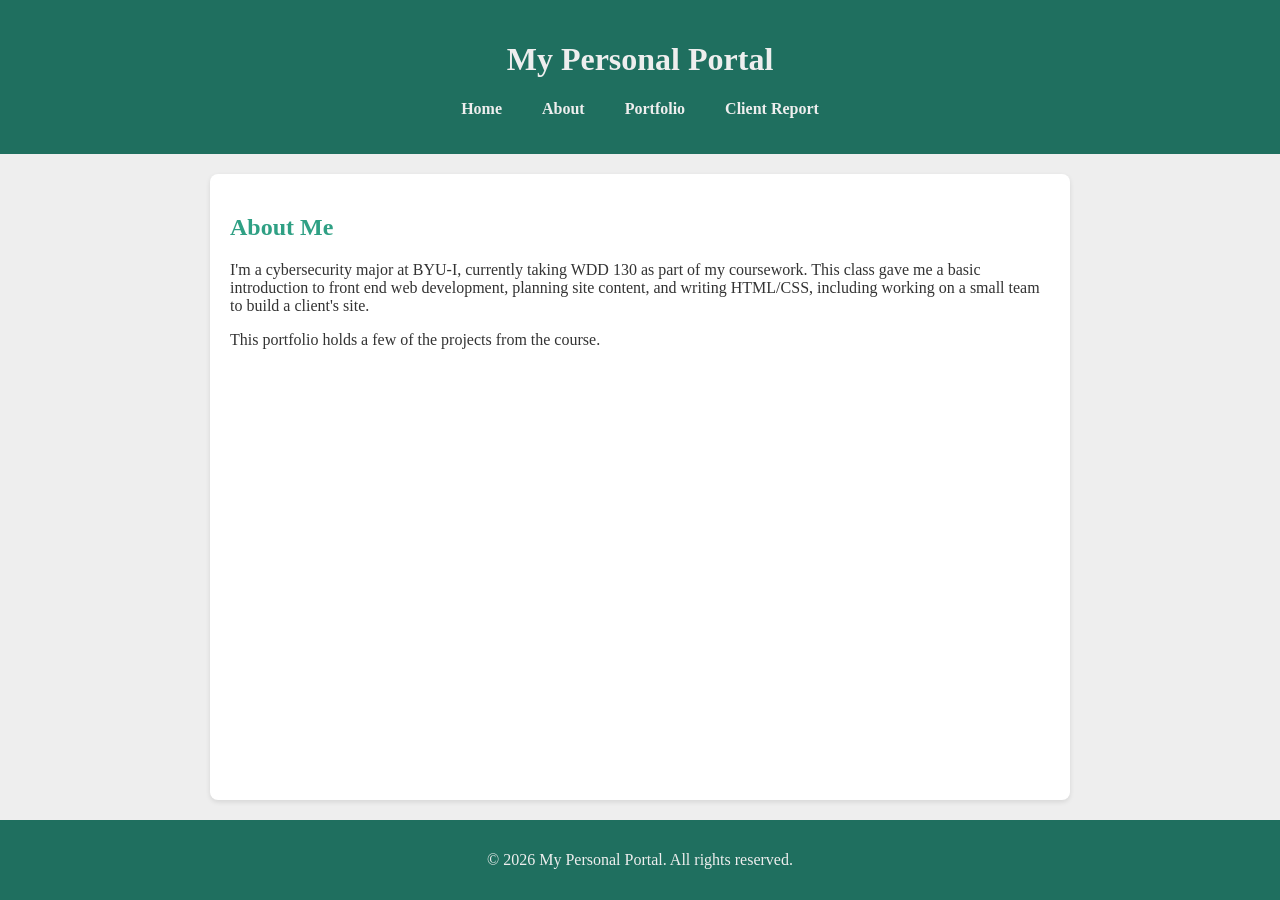
<file: about.html>
<!DOCTYPE html>
<html lang="en">
<head>
  <meta charset="UTF-8" />
  <title>About Me</title>
  <link rel="stylesheet" href="styles/style.css">
</head>
<body>
  <header>
    <h1>My Personal Portal</h1>
    <nav>
      <ul>
        <li><a href="index.html#home">Home</a></li>
        <li><a href="about.html">About</a></li>
        <li><a href="index.html#portfolio">Portfolio</a></li>
        <li><a href="client_report.html">Client Report</a></li>
      </ul>
    </nav>
  </header>

  <main>
    <section id="about">
      <h2>About Me</h2>
      <p>I'm a cybersecurity major at BYU-I, currently taking WDD 130 as part of my coursework. This class gave me a basic introduction to front end web development, planning site content, and writing HTML/CSS, including working on a small team to build a client's site.</p>
      <p>This portfolio holds a few of the projects from the course.</p>
    </section>
  </main>

  <footer>
    <p>&copy; 2026 My Personal Portal. All rights reserved.</p>
  </footer>
</body>
</html>
</file>
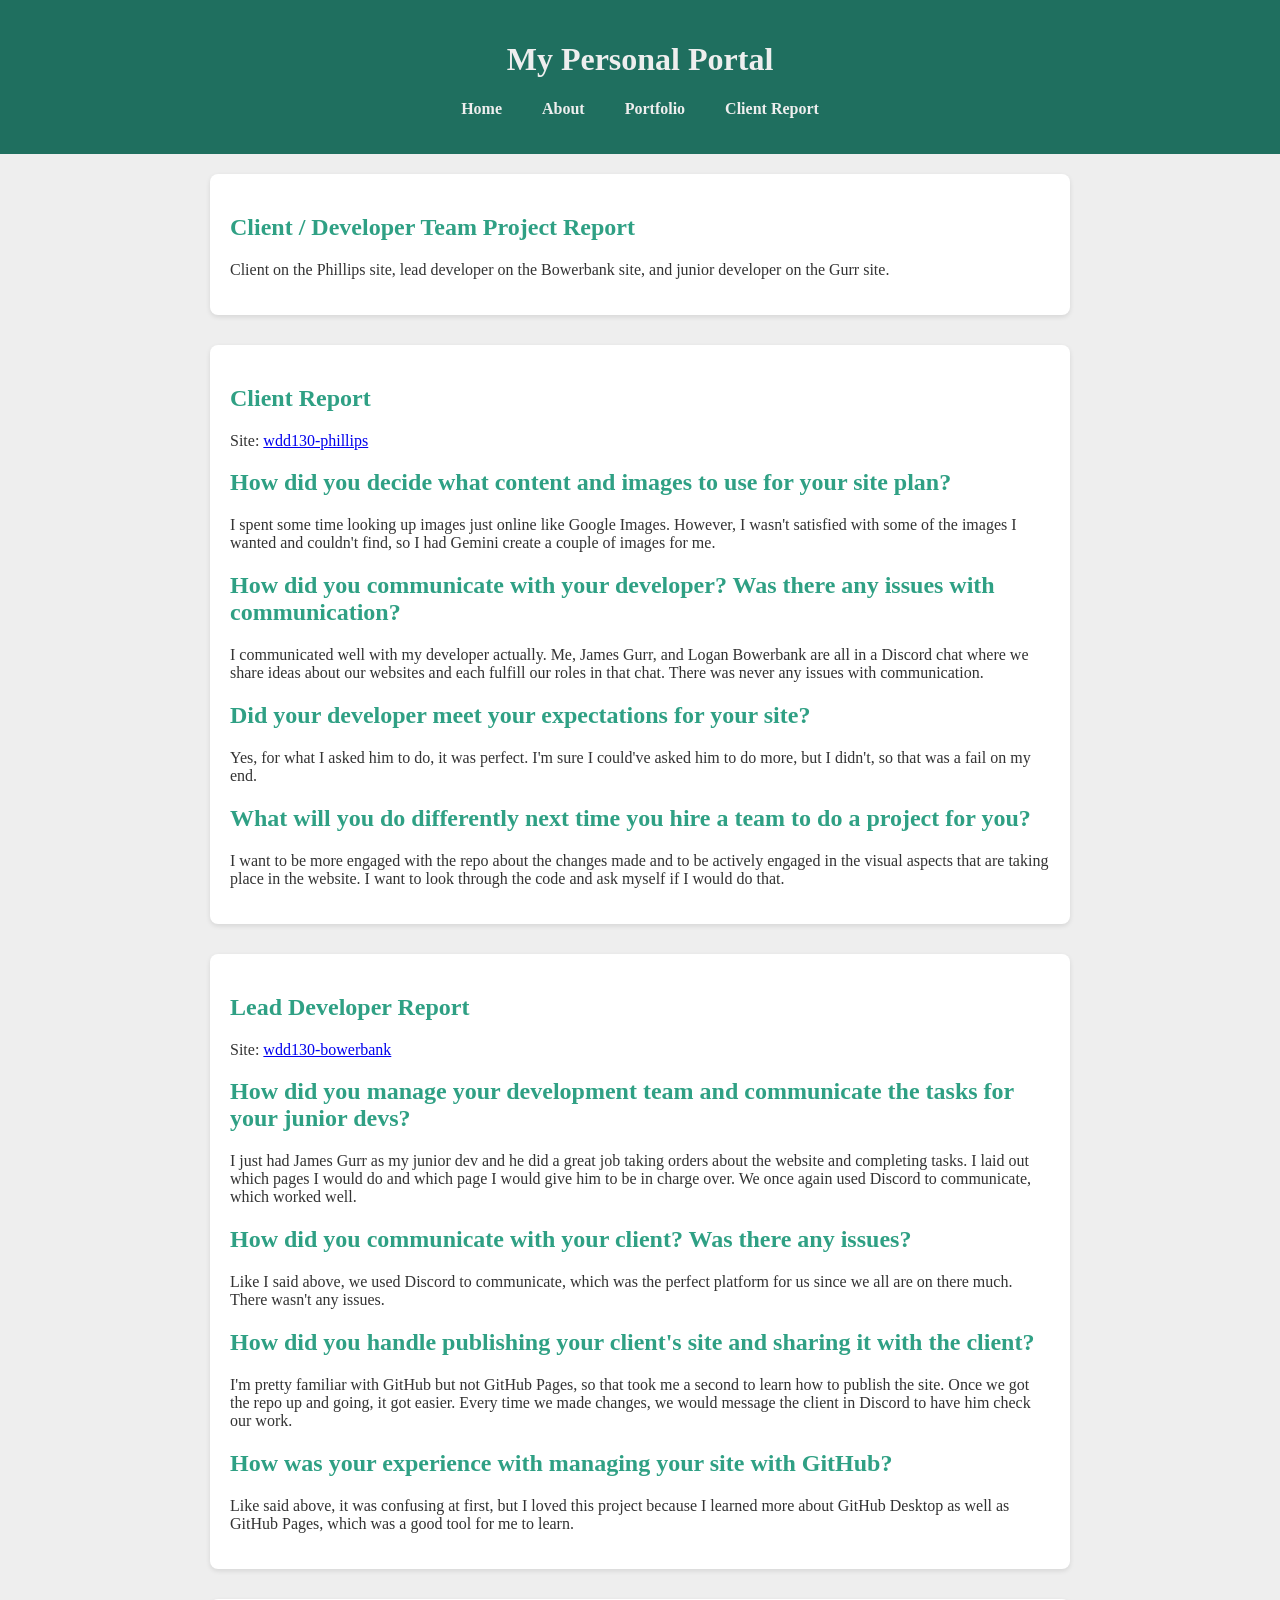
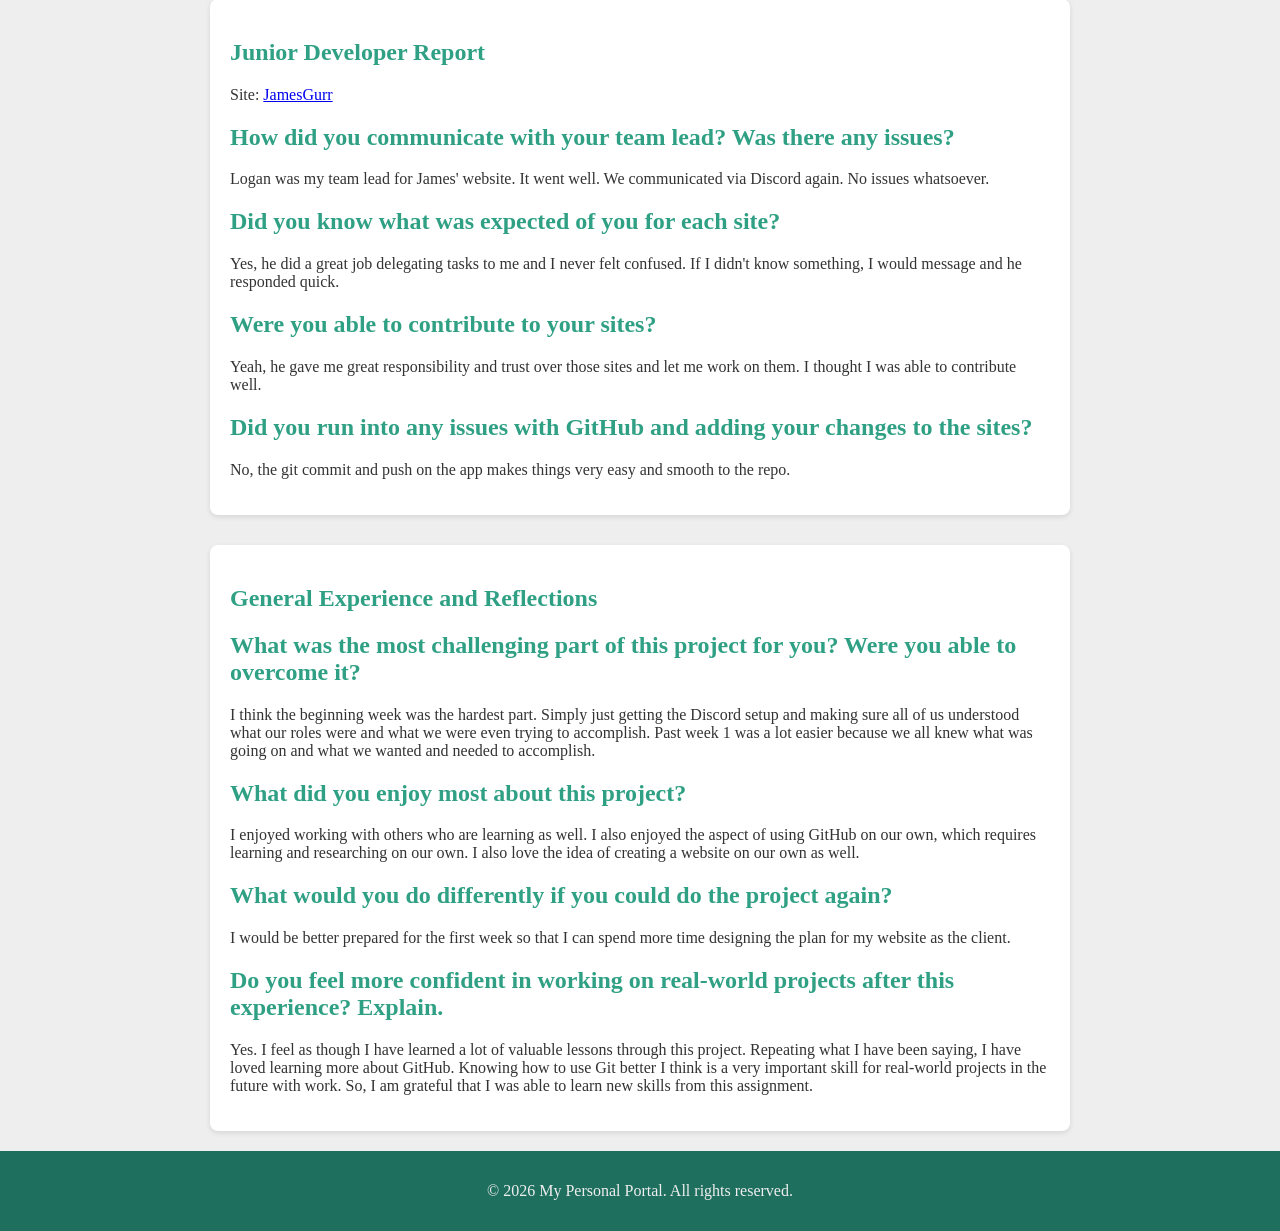
<file: client_report.html>
<!DOCTYPE html>
<html lang="en">
<head>
  <meta charset="UTF-8" />
  <title>Client / Developer Team Project Report</title>
  <link rel="stylesheet" href="styles/style.css">
</head>
<body>
  <header>
    <h1>My Personal Portal</h1>
    <nav>
      <ul>
        <li><a href="index.html#home">Home</a></li>
        <li><a href="about.html">About</a></li>
        <li><a href="index.html#portfolio">Portfolio</a></li>
        <li><a href="client_report.html">Client Report</a></li>
      </ul>
    </nav>
  </header>

  <main>
    <section id="report-intro">
      <h2>Client / Developer Team Project Report</h2>
      <p>Client on the Phillips site, lead developer on the Bowerbank site, and junior developer on the Gurr site.</p>
    </section>

    <section id="client-report">
      <h2>Client Report</h2>
      <p>Site: <a href="https://jamesgurr.github.io/wdd130-phillips/" target="_blank" rel="noopener">wdd130-phillips</a></p>

      <h2>How did you decide what content and images to use for your site plan?</h2>
      <p>I spent some time looking up images just online like Google Images. However, I wasn't satisfied with some of the images I wanted and couldn't find, so I had Gemini create a couple of images for me.</p>

      <h2>How did you communicate with your developer? Was there any issues with communication?</h2>
      <p>I communicated well with my developer actually. Me, James Gurr, and Logan Bowerbank are all in a Discord chat where we share ideas about our websites and each fulfill our roles in that chat. There was never any issues with communication.</p>

      <h2>Did your developer meet your expectations for your site?</h2>
      <p>Yes, for what I asked him to do, it was perfect. I'm sure I could've asked him to do more, but I didn't, so that was a fail on my end.</p>

      <h2>What will you do differently next time you hire a team to do a project for you?</h2>
      <p>I want to be more engaged with the repo about the changes made and to be actively engaged in the visual aspects that are taking place in the website. I want to look through the code and ask myself if I would do that.</p>
    </section>

    <section id="lead-developer-report">
      <h2>Lead Developer Report</h2>
      <p>Site: <a href="https://bdphillips17.github.io/wdd130-bowerbank/" target="_blank" rel="noopener">wdd130-bowerbank</a></p>

      <h2>How did you manage your development team and communicate the tasks for your junior devs?</h2>
      <p>I just had James Gurr as my junior dev and he did a great job taking orders about the website and completing tasks. I laid out which pages I would do and which page I would give him to be in charge over. We once again used Discord to communicate, which worked well.</p>

      <h2>How did you communicate with your client? Was there any issues?</h2>
      <p>Like I said above, we used Discord to communicate, which was the perfect platform for us since we all are on there much. There wasn't any issues.</p>

      <h2>How did you handle publishing your client's site and sharing it with the client?</h2>
      <p>I'm pretty familiar with GitHub but not GitHub Pages, so that took me a second to learn how to publish the site. Once we got the repo up and going, it got easier. Every time we made changes, we would message the client in Discord to have him check our work.</p>

      <h2>How was your experience with managing your site with GitHub?</h2>
      <p>Like said above, it was confusing at first, but I loved this project because I learned more about GitHub Desktop as well as GitHub Pages, which was a good tool for me to learn.</p>
    </section>

    <section id="junior-developer-report">
      <h2>Junior Developer Report</h2>
      <p>Site: <a href="https://loganbowerbank-cmyk.github.io/JamesGurr/" target="_blank" rel="noopener">JamesGurr</a></p>

      <h2>How did you communicate with your team lead? Was there any issues?</h2>
      <p>Logan was my team lead for James' website. It went well. We communicated via Discord again. No issues whatsoever.</p>

      <h2>Did you know what was expected of you for each site?</h2>
      <p>Yes, he did a great job delegating tasks to me and I never felt confused. If I didn't know something, I would message and he responded quick.</p>

      <h2>Were you able to contribute to your sites?</h2>
      <p>Yeah, he gave me great responsibility and trust over those sites and let me work on them. I thought I was able to contribute well.</p>

      <h2>Did you run into any issues with GitHub and adding your changes to the sites?</h2>
      <p>No, the git commit and push on the app makes things very easy and smooth to the repo.</p>
    </section>

    <section id="general-reflections">
      <h2>General Experience and Reflections</h2>

      <h2>What was the most challenging part of this project for you? Were you able to overcome it?</h2>
      <p>I think the beginning week was the hardest part. Simply just getting the Discord setup and making sure all of us understood what our roles were and what we were even trying to accomplish. Past week 1 was a lot easier because we all knew what was going on and what we wanted and needed to accomplish.</p>

      <h2>What did you enjoy most about this project?</h2>
      <p>I enjoyed working with others who are learning as well. I also enjoyed the aspect of using GitHub on our own, which requires learning and researching on our own. I also love the idea of creating a website on our own as well.</p>

      <h2>What would you do differently if you could do the project again?</h2>
      <p>I would be better prepared for the first week so that I can spend more time designing the plan for my website as the client.</p>

      <h2>Do you feel more confident in working on real-world projects after this experience? Explain.</h2>
      <p>Yes. I feel as though I have learned a lot of valuable lessons through this project. Repeating what I have been saying, I have loved learning more about GitHub. Knowing how to use Git better I think is a very important skill for real-world projects in the future with work. So, I am grateful that I was able to learn new skills from this assignment.</p>
    </section>
  </main>

  <footer>
    <p>&copy; 2026 My Personal Portal. All rights reserved.</p>
  </footer>
</body>
</html>
</file>
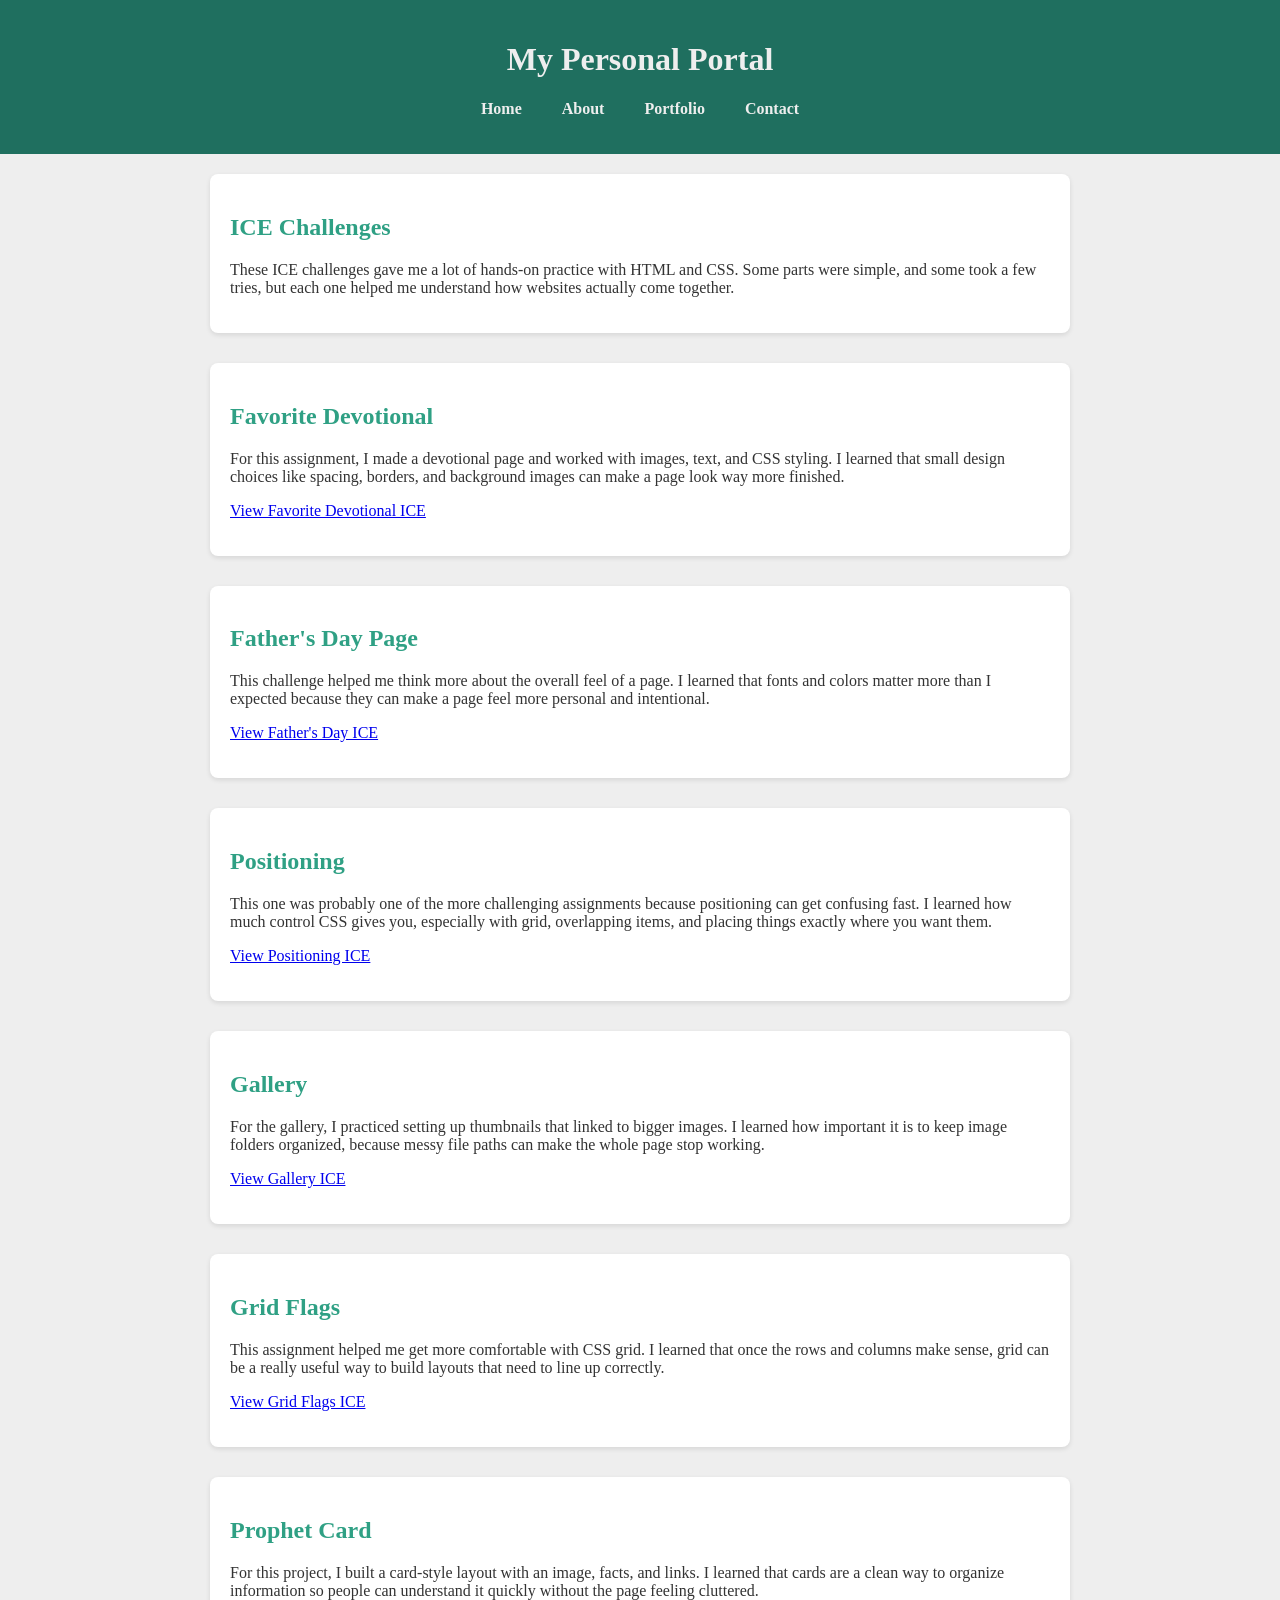
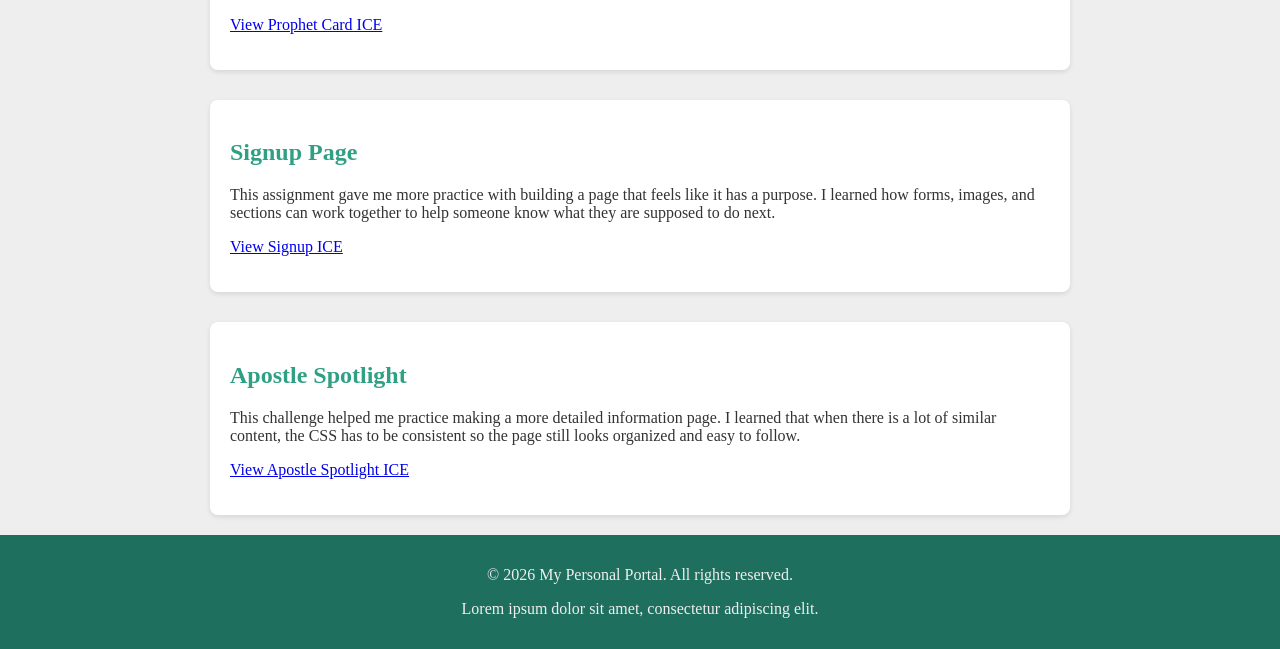
<file: ice.html>
<!DOCTYPE html>
<html lang="en">
<head>
  <meta charset="UTF-8" />
  <title>Portal - ICE Challenges</title>
  <link rel="stylesheet" href="styles/style.css">
</head>
<body>
  <header>
    <h1>My Personal Portal</h1>
    <nav>
      <ul>
        <li><a href="#home">Home</a></li>
        <li><a href="#about">About</a></li>
        <li><a href="#portfolio">Portfolio</a></li>
        <li><a href="#contact">Contact</a></li>
      </ul>
    </nav>
  </header>

  <main>
    <section>
      <h2>ICE Challenges</h2>
      <p>These ICE challenges gave me a lot of hands-on practice with HTML and CSS. Some parts were simple, and some took a few tries, but each one helped me understand how websites actually come together.</p>
    </section>

    <section>
      <h2>Favorite Devotional</h2>
      <p>For this assignment, I made a devotional page and worked with images, text, and CSS styling. I learned that small design choices like spacing, borders, and background images can make a page look way more finished.</p>
      <p><a href="../ICE/favorite_devo/favdevo.html" target="_blank">View Favorite Devotional ICE</a></p>
    </section>

    <section>
      <h2>Father's Day Page</h2>
      <p>This challenge helped me think more about the overall feel of a page. I learned that fonts and colors matter more than I expected because they can make a page feel more personal and intentional.</p>
      <p><a href="../ICE/fathersday/index.html" target="_blank">View Father's Day ICE</a></p>
    </section>

    <section>
      <h2>Positioning</h2>
      <p>This one was probably one of the more challenging assignments because positioning can get confusing fast. I learned how much control CSS gives you, especially with grid, overlapping items, and placing things exactly where you want them.</p>
      <p><a href="../ICE/positioning/positioning.html" target="_blank">View Positioning ICE</a></p>
    </section>

    <section>
      <h2>Gallery</h2>
      <p>For the gallery, I practiced setting up thumbnails that linked to bigger images. I learned how important it is to keep image folders organized, because messy file paths can make the whole page stop working.</p>
      <p><a href="../ICE/gallery/gallery.html" target="_blank">View Gallery ICE</a></p>
    </section>

    <section>
      <h2>Grid Flags</h2>
      <p>This assignment helped me get more comfortable with CSS grid. I learned that once the rows and columns make sense, grid can be a really useful way to build layouts that need to line up correctly.</p>
      <p><a href="../ICE/grid_flags/flags.html" target="_blank">View Grid Flags ICE</a></p>
    </section>

    <section>
      <h2>Prophet Card</h2>
      <p>For this project, I built a card-style layout with an image, facts, and links. I learned that cards are a clean way to organize information so people can understand it quickly without the page feeling cluttered.</p>
      <p><a href="../ICE/prophet_cards/oaks.html" target="_blank">View Prophet Card ICE</a></p>
    </section>

    <section>
      <h2>Signup Page</h2>
      <p>This assignment gave me more practice with building a page that feels like it has a purpose. I learned how forms, images, and sections can work together to help someone know what they are supposed to do next.</p>
      <p><a href="../ICE/signup/signup.html" target="_blank">View Signup ICE</a></p>
    </section>

    <section>
      <h2>Apostle Spotlight</h2>
      <p>This challenge helped me practice making a more detailed information page. I learned that when there is a lot of similar content, the CSS has to be consistent so the page still looks organized and easy to follow.</p>
      <p><a href="../ICE/apostle_spotlight/apostle_spotlight/apostles.html" target="_blank">View Apostle Spotlight ICE</a></p>
    </section>
  </main>

  <footer>
    <p>&copy; 2026 My Personal Portal. All rights reserved.</p>
    <p>Lorem ipsum dolor sit amet, consectetur adipiscing elit.</p>
  </footer>
</body>
</html>
</file>
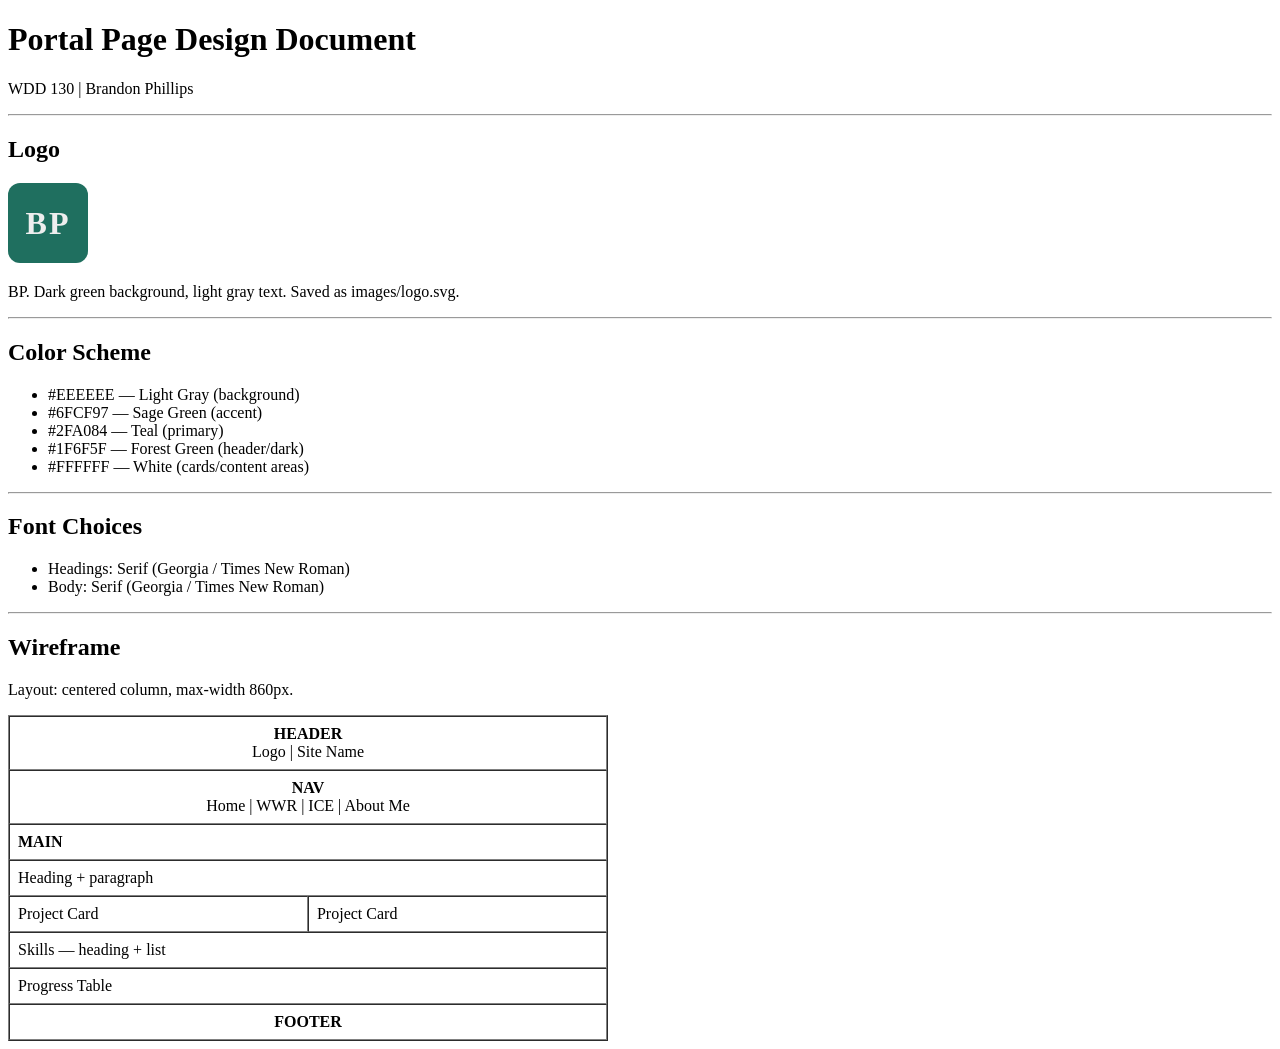
<file: wireframe.html>
<!DOCTYPE html>
<html lang="en">
<head>
  <meta charset="UTF-8" />
  <title>Design Document — Brandon Phillips WDD 130</title>
</head>
<body>

  <h1>Portal Page Design Document</h1>
  <p>WDD 130 | Brandon Phillips </p>

  <hr>

  <h2>Logo</h2>
  <svg xmlns="http://www.w3.org/2000/svg" viewBox="0 0 80 80" width="80" height="80">
    <rect width="80" height="80" rx="12" fill="#1F6F5F"/>
    <text x="50%" y="54%" dominant-baseline="middle" text-anchor="middle"
      font-family="Georgia, serif" font-size="32" font-weight="bold" fill="#EEEEEE"
      letter-spacing="2">BP</text>
  </svg>
  <p>BP. Dark green background, light gray text. Saved as images/logo.svg.</p>

  <hr>

  <h2>Color Scheme</h2>
  <ul>
    <li>#EEEEEE — Light Gray (background)</li>
    <li>#6FCF97 — Sage Green (accent)</li>
    <li>#2FA084 — Teal (primary)</li>
    <li>#1F6F5F — Forest Green (header/dark)</li>
    <li>#FFFFFF — White (cards/content areas)</li>
  </ul>

  <hr>

  <h2>Font Choices</h2>
  <ul>
    <li>Headings: Serif (Georgia / Times New Roman)</li>
    <li>Body: Serif (Georgia / Times New Roman)</li>
  </ul>

  <hr>

  <h2>Wireframe</h2>
  <p>Layout: centered column, max-width 860px.</p>

  <table border="1" cellpadding="8" cellspacing="0" width="600">
    <tr>
      <td colspan="2" align="center"><strong>HEADER</strong><br>Logo | Site Name</td>
    </tr>
    <tr>
      <td colspan="2" align="center"><strong>NAV</strong><br>Home | WWR | ICE | About Me</td>
    </tr>
    <tr>
      <td colspan="2"><strong>MAIN</strong></td>
    </tr>
    <tr>
      <td colspan="2">Heading + paragraph</td>
    </tr>
    <tr>
      <td>Project Card</td>
      <td>Project Card</td>
    </tr>
    <tr>
      <td colspan="2">Skills — heading + list</td>
    </tr>
    <tr>
      <td colspan="2">Progress Table</td>
    </tr>
    <tr>
      <td colspan="2" align="center"><strong>FOOTER</strong></td>
    </tr>
  </table>

</body>
</html>
</file>
<file: styles/style.css>
:root {
  --bg-light: #EEEEEE;
  --accent-sage: #6FCF97;
  --primary-teal: #2FA084;
  --dark-forest: #1F6F5F;
  --card-white: #FFFFFF;
}

body {
  margin: 0;
  padding: 0;
  font-family: Georgia, "Times New Roman", serif;
  background-color: var(--bg-light);
  color: #333;
  display: grid;
  grid-template-rows: auto 1fr auto;
  min-height: 100vh;
}

header {
  background-color: var(--dark-forest);
  color: var(--bg-light);
  padding: 20px;
  text-align: center;
}

nav ul {
  list-style-type: none;
  padding: 0;
  display: flex;
  justify-content: center;
  gap: 20px;
}

nav a {
  color: var(--bg-light);
  text-decoration: none;
  font-weight: bold;
  padding: 5px 10px;
}

nav a:hover {
  background-color: var(--primary-teal);
  border-radius: 4px;
}

main {
  max-width: 860px;
  margin: 20px auto;
  padding: 0 20px;
  display: grid;
  grid-template-columns: 1fr;
  gap: 30px;
}

section {
  background-color: var(--card-white);
  padding: 20px;
  border-radius: 8px;
  box-shadow: 0 2px 5px rgba(0,0,0,0.1);
}

h1, h2, h3 {
  font-family: Georgia, "Times New Roman", serif;
}

h2 {
  color: var(--primary-teal);
}

#hero {
  background-image: url('../images/hero.jpg');
  background-size: cover;
  background-position: center;
  color: var(--card-white);
  display: grid;
  align-content: center;
  min-height: 300px;
}

#hero h2 {
  color: var(--accent-sage);
  background-color: rgba(31, 111, 95, 0.85);
  display: inline-block;
  padding: 10px;
  margin: 0 auto 10px;
  border-radius: 4px;
}

#hero p {
  background-color: rgba(31, 111, 95, 0.85);
  padding: 10px;
  border-radius: 4px;
  margin: 0;
}

#hero img {
  display: none;
}

#portfolio {
  display: grid;
  grid-template-columns: repeat(auto-fit, minmax(200px, 1fr));
  gap: 20px;
}

#portfolio h2 {
  grid-column: 1 / -1;
}

article {
  background-color: var(--bg-light);
  padding: 15px;
  border-radius: 5px;
  text-align: center;
}

article img {
  max-width: 100%;
  height: auto;
  border-radius: 4px;
}

form {
  display: grid;
  grid-template-columns: 1fr;
  gap: 15px;
  max-width: 400px;
}

input, textarea {
  width: 100%;
  padding: 8px;
  border: 1px solid #ccc;
  border-radius: 4px;
  font-family: inherit;
}

button {
  background-color: var(--accent-sage);
  color: var(--dark-forest);
  border: none;
  padding: 10px 20px;
  cursor: pointer;
  font-weight: bold;
  border-radius: 4px;
  font-family: inherit;
  font-size: 1.1em;
}

button:hover {
  background-color: var(--primary-teal);
  color: var(--card-white);
}

footer {
  background-color: var(--dark-forest);
  color: var(--bg-light);
  text-align: center;
  padding: 15px;
}
</file>
